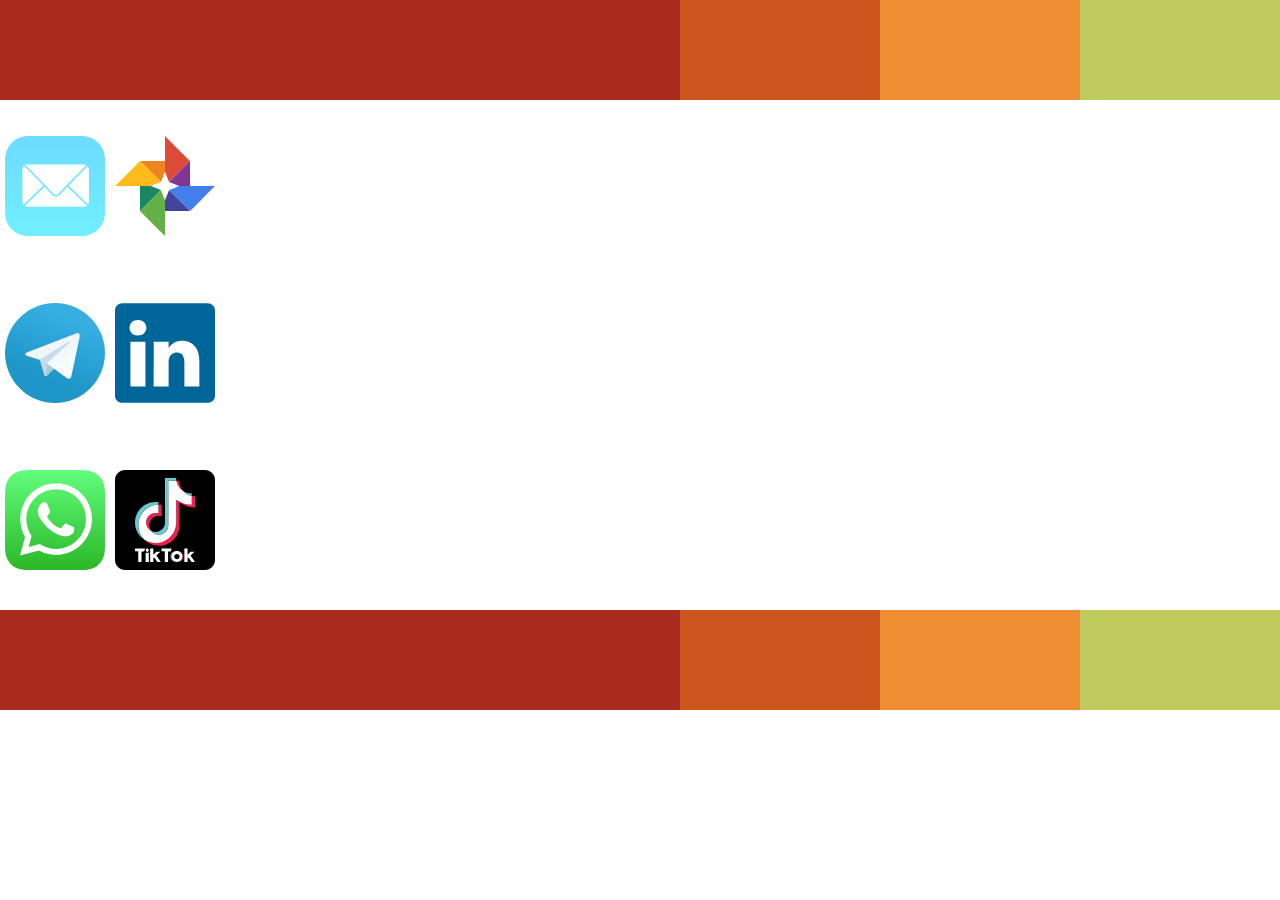
<file: exercicis/index.html>
<!DOCTYPE html>
<html lang="en">
  <head>
    <meta charset="UTF-8" />
    <meta http-equiv="X-UA-Compatible" content="IE=edge" />
    <meta name="viewport" content="width=device-width, initial-scale=1.0" />
    <link href="css/styles.css" rel="stylesheet" />
    <title>Document</title>
  </head>
  <body>
    <main>
      <article>
        <div id="uno"></div>
        <div id="dos"></div>
        <div id="tres"></div>
        <div id="cuatro"></div>
      </article>
      <div id="ICONOMIC">
        <article id="ICONS">
          <picture>
            <img src="img/mail-ios.svg" alt="mail" />
          </picture>
          <picture>
            <img src="img/telegram.svg" alt="apple" />
          </picture>
          <picture>
            <img src="img/whatsapp-icon.svg" alt="apple" />
          </picture>
        </article>
        <article id="ICONS2">
          <picture>
            <img src="img/google-photos.svg" alt="mail" />
          </picture>
          <picture>
            <img src="img/linkedin-icon-2.svg" alt="apple" />
          </picture>
          <picture>
            <img src="img/tiktok-logo.svg" alt="apple" />
          </picture>
        </article>
        <article class="video">
          <iframe src="https://www.google.com/maps/embed?pb=!1m18!1m12!1m3!1d47774.470836619796!2d2.067576614411624!3d41.54966653775388!2m3!1f0!2f0!3f0!3m2!1i1024!2i768!4f13.1!3m3!1m2!1s0x12a494fd00277675%3A0x3691e3615821df42!2sSabadell%2C%20Barcelona!5e0!3m2!1ses!2ses!4v1614203695923!5m2!1ses!2ses" width="600" height="450" style="border:0;" allowfullscreen="" loading="lazy"></iframe>
        </article>
      </div>
    </main>
    <footer>
      <div id="cinco"></div>
      <div id="seis"></div>
      <div id="siete"></div>
      <div id="ocho"></div>
    </footer>
  </body>
</html>
</file>
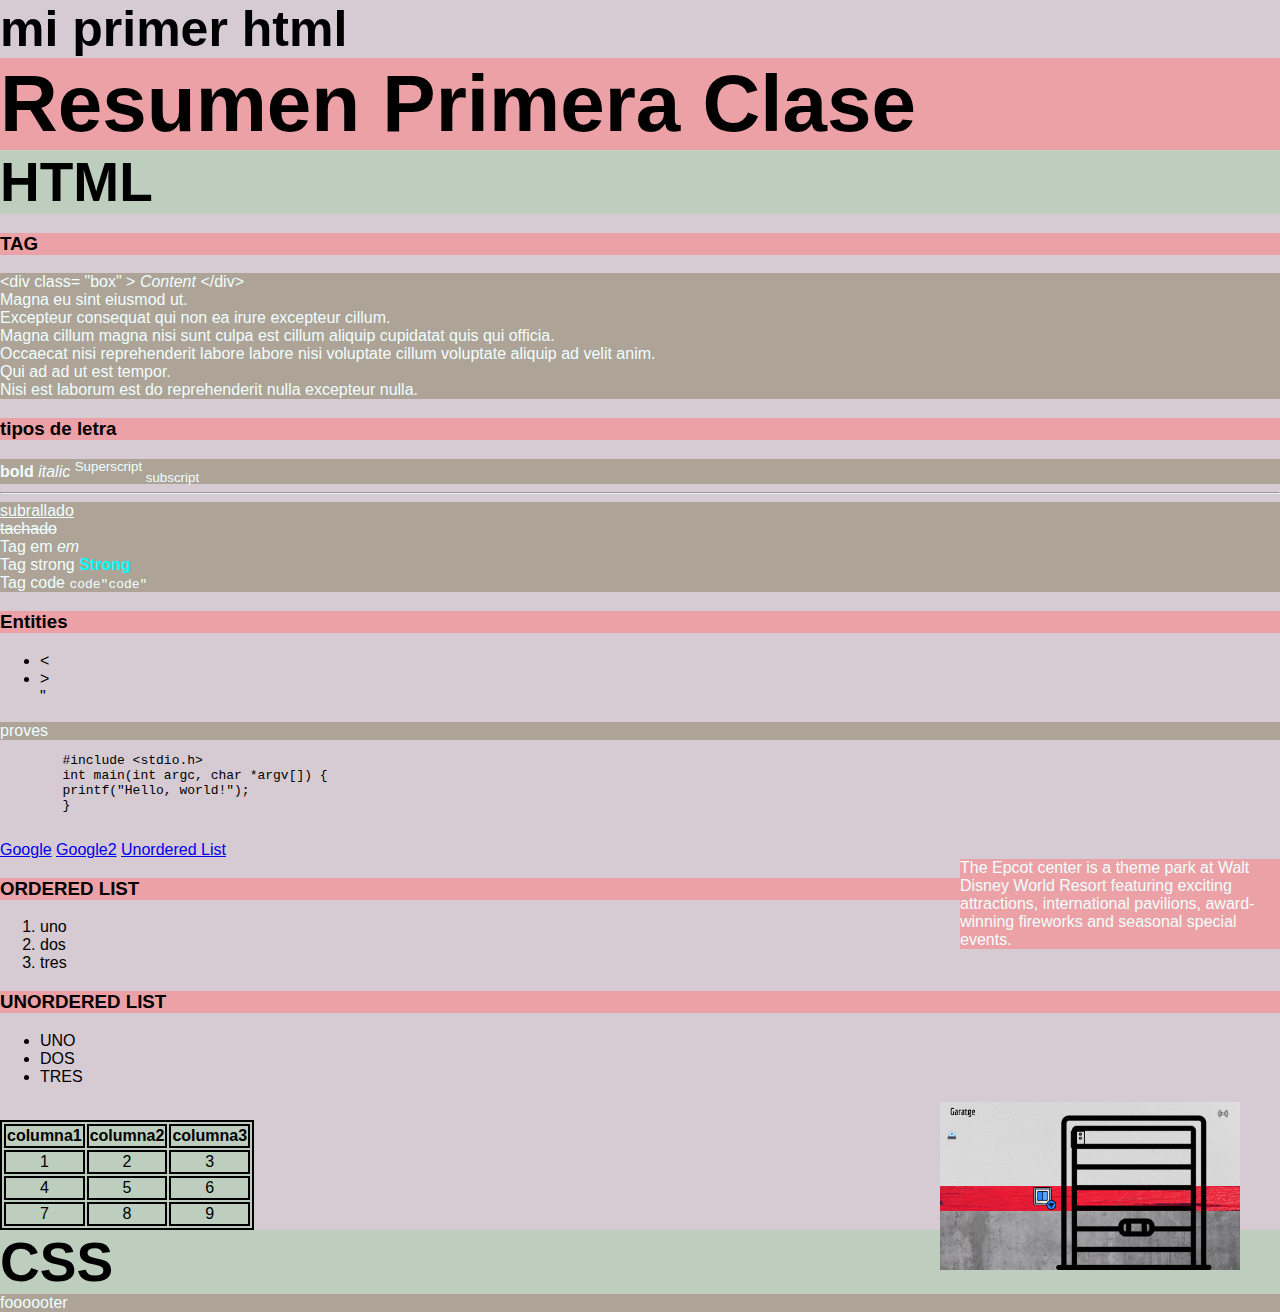
<file: exercicis/resum.html>
<!DOCTYPE html>
<html lang="ES">
  <head>
    <meta charset="utf-8" />
    <title>practica html</title>
    <link href="css/main.css" rel="stylesheet" />
    <link href="img/html-5.png" rel="icon" />
  </head>
  <body>
    <header>
      <h1>mi primer html</h1>
    </header>
    <main>
      <h1>Resumen Primera Clase</h1>
      <h2>HTML</h2>
      <h3>TAG</h3>
      <p>
        <span title="opening tag">&lt;div</span
        ><span title="Attribute"> class=</span><span title="Value"> "box"</span
        ><span title="opening tag"> &gt;</span>
        <em>Content</em>
        <span title="closing tag">&lt;/div&gt;</span>
      </p>
      <p>
        Magna eu sint eiusmod ut.<br />
        Excepteur consequat qui non ea irure excepteur cillum. <br />Magna
        cillum magna nisi sunt culpa est cillum aliquip cupidatat quis qui
        officia.<br />
        Occaecat nisi reprehenderit labore labore nisi voluptate cillum
        voluptate aliquip ad velit anim. <br />Qui ad ad ut est tempor.
        <br />Nisi est laborum est do reprehenderit nulla excepteur nulla.
      </p>
      <h3>tipos de letra</h3>
      <p>
        <b>bold </b><i>italic </i><sup>Superscript </sup><sub>subscript</sub>
      </p>
      <hr />
      <p><ins>subrallado</ins></p>
      <p><del>tachado</del></p>
      <p>Tag em <em>em</em></p>
      <p>Tag strong <strong>Strong</strong></p>
      <p>Tag code <code>code</code><code>"code"</code></p>
      <h3>Entities</h3>
      <ul>
        <li>&lt;</li>
        <li>&gt;</li>
        <lit>&quot;</lit>
      </ul>
      <div class="proves">
        <p>proves</p>
      </div>
      <pre>
        #include &lt;stdio.h&gt;
        int main(int argc, char *argv[]) {
        printf("Hello, world!");
        }
      </pre>

      <nav>
        <a href="https://google.es">Google</a>
        <a href="https://google.es">Google2</a>
        <a href="#UNORDERED_LIST">Unordered List</a>
      </nav>
      <aside>
        <p>
          The Epcot center is a theme park at Walt Disney World Resort featuring
          exciting attractions, international pavilions, award-winning fireworks
          and seasonal special events.
        </p>
      </aside>
      <h3>ORDERED LIST</h3>
      <ol>
        <li>uno</li>
        <li>dos</li>
        <li>tres</li>
      </ol>
      <h3 id="UNORDERED_LIST">UNORDERED LIST</h3>
      <ul>
        <li>UNO</li>
        <li>DOS</li>
        <li>TRES</li>
      </ul>
      <div>
        <figure>
          <img
            src="img/garatge.png"
            alt="garatge"
            title="GARATGE"
            width="300"
            align="right"
          />
        </figure>
      </div>
      <br />

      <table>
        <tr>
          <th>columna1</th>
          <th>columna2</th>
          <th>columna3</th>
        </tr>
        <tr>
          <td>1</td>
          <td>2</td>
          <td>3</td>
        </tr>
        <tr>
          <td>4</td>
          <td>5</td>
          <td>6</td>
        </tr>
        <tr>
          <td>7</td>
          <td>8</td>
          <td>9</td>
        </tr>
      </table>

      <h2>CSS</h2>
    </main>
    <footer>
      <p>foooooter</p>
    </footer>
  </body>
</html>
</file>
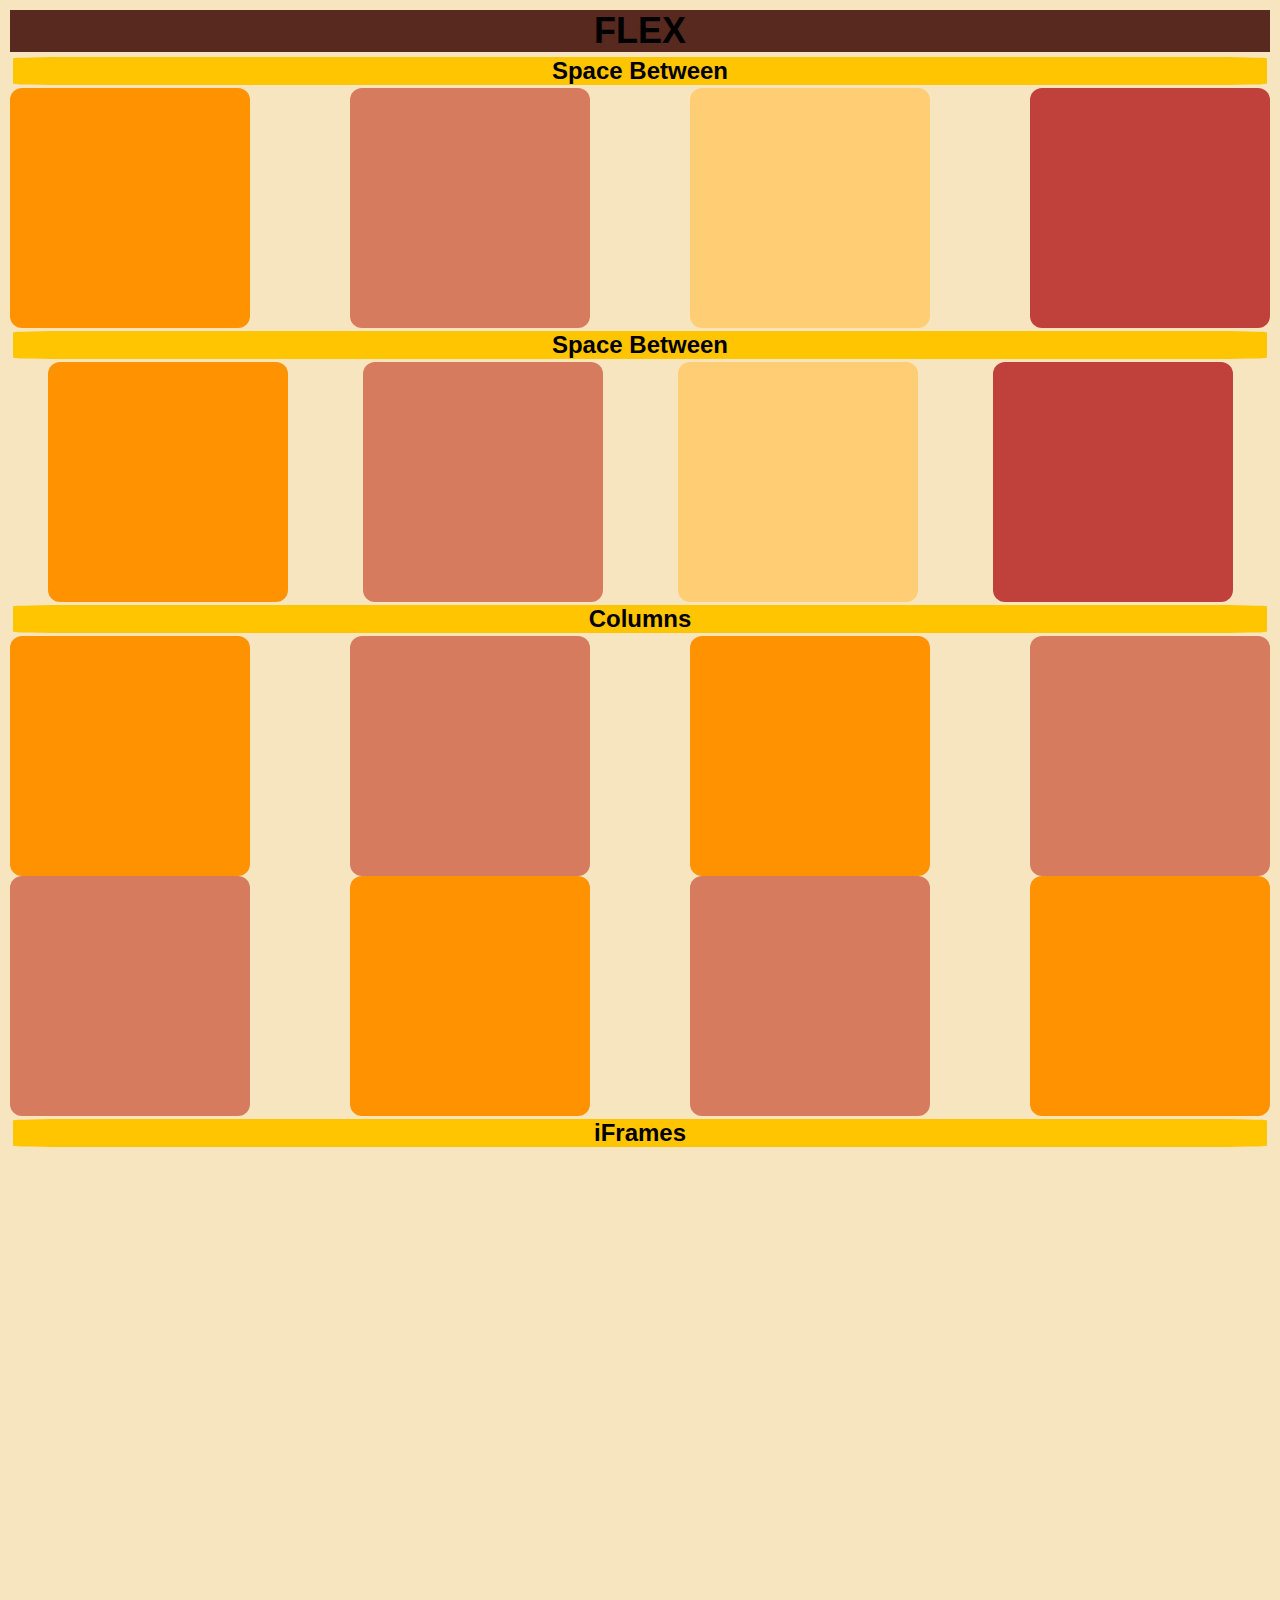
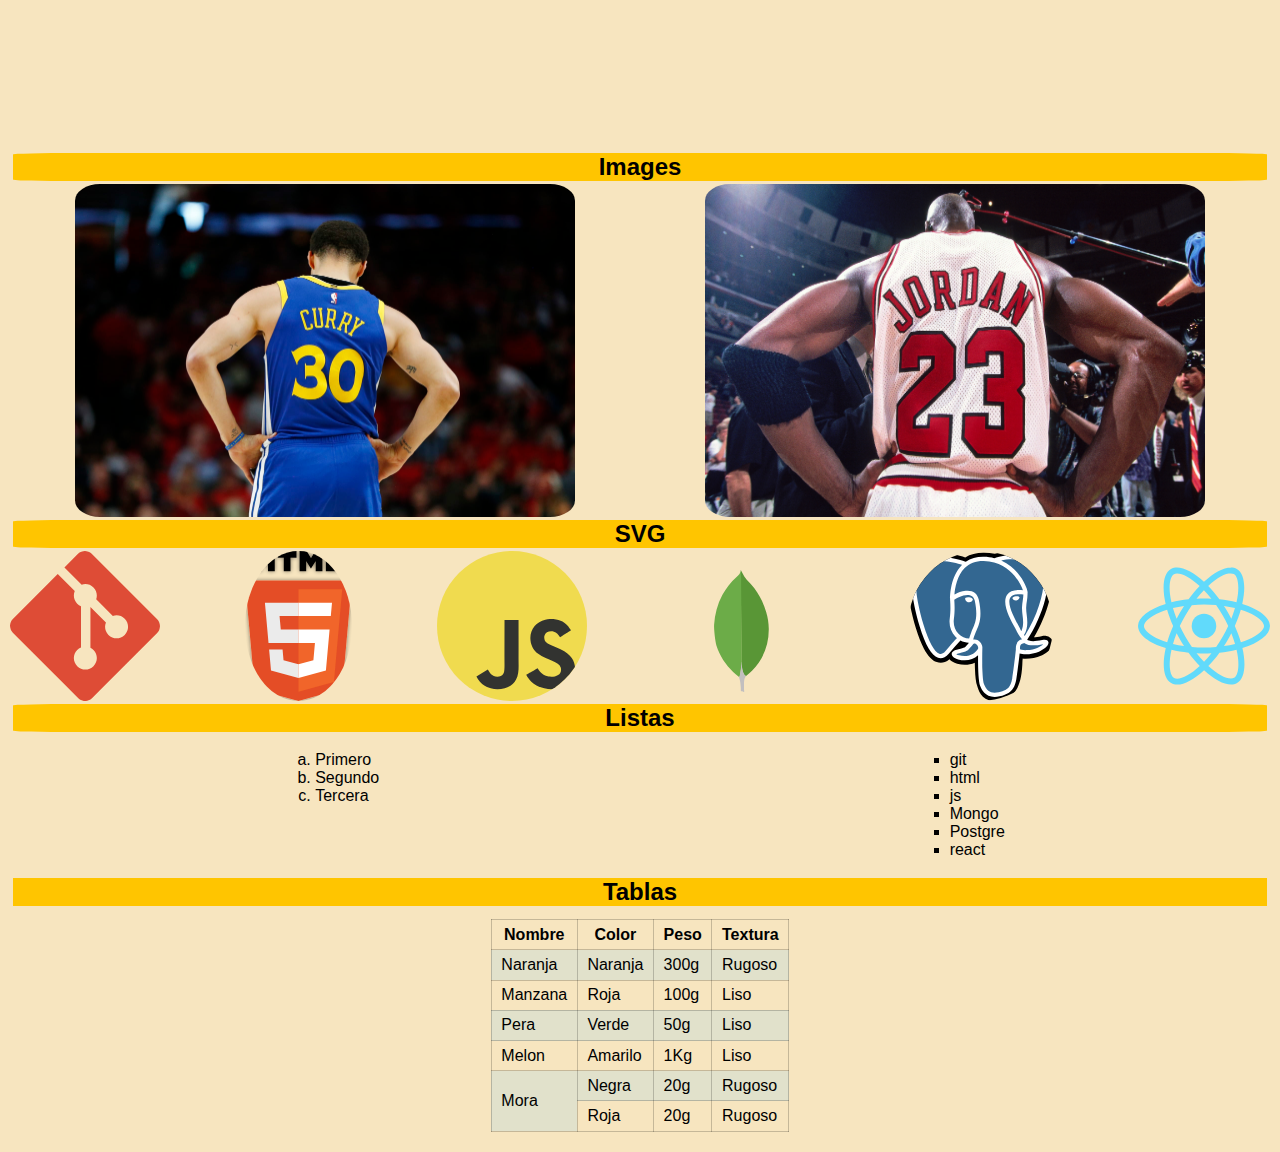
<file: exercicis/test/intex.html>
<!DOCTYPE html>
<html lang="en">
  <head>
    <meta charset="UTF-8" />
    <meta http-equiv="X-UA-Compatible" content="IE=edge" />
    <meta name="viewport" content="width=device-width, initial-scale=1.0" />
    <title>FLEX</title>
    <link href="css/styles.css" rel="stylesheet" />
  </head>
  <body>
    <header>
      <h1 class="Rounded">FLEX</h1>
    </header>
    <main>
      <article>
        <h2 class="Rounded">Space Between</h2>
        <section class="FRow SBetween">
          <div class="Orange Square Rounded"></div>
          <div class="Pink Square Rounded"></div>
          <div class="Yellow Square Rounded"></div>
          <div class="Red Square Rounded"></div>
        </section>
      </article>
      <article>
        <h2 class="Rounded">Space Between</h2>
        <section class="FRow SAround">
          <div class="Orange Square Rounded"></div>
          <div class="Pink Square Rounded"></div>
          <div class="Yellow Square Rounded"></div>
          <div class="Red Square Rounded"></div>
        </section>
      </article>
      <h2 class="Rounded">Columns</h2>
      <article class="FRow SBetween">
        <section class="FColumn SAround">
          <div class="Orange Square Rounded"></div>
          <div class="Pink Square Rounded"></div>
        </section>
        <section class="FColumnReverse SAround">
          <div class="Orange Square Rounded FBigger"></div>
          <div class="Pink Square Rounded"></div>
        </section>
        <section class="FColumn SAround">
          <div class="Orange Square Rounded"></div>
          <div class="Pink Square Rounded"></div>
        </section>
        <section class="FColumnReverse SBetween">
          <div class="Orange Square Rounded"></div>
          <div class="Pink Square Rounded"></div>
        </section>
      </article>
      <h2 class="Rounded">iFrames</h2>
      <article class="FRow SAround">
        <iframe
          src="https://www.google.com/maps/embed?pb=!1m18!1m12!1m3!1d47774.470836619796!2d2.067576614411624!3d41.54966653775388!2m3!1f0!2f0!3f0!3m2!1i1024!2i768!4f13.1!3m3!1m2!1s0x12a494fd00277675%3A0x3691e3615821df42!2sSabadell%2C%20Barcelona!5e0!3m2!1ses!2ses!4v1614203695923!5m2!1ses!2ses"
          width="600"
          h
          eight="600"
          style="border: 0"
          allowfullscreen=""
          loading="lazy"
          class="Rounded"
        ></iframe>
        <iframe
          src="https://mars.nasa.gov/maps/location/?mission=M20"
          width="600"
          height="600"
          scrolling="no"
          frameborder="0"
          allowfullscreen
          class="Rounded"
        ></iframe>
      </article>
      <h2 class="Rounded">Images</h2>
      <article class="FRow SAround">
        <img class="Rounded" src="img/Curry.jpeg" alt="Curry" width="500" />
        <img class="Rounded" src="img/Jordan.jpg" alt="Jordan" width="500" />
      </article>
      <h2 class="Rounded">SVG</h2>
      <article class="FRow SBetween">
        <img class="Circle" src="img/svg/git.svg" alt="git" />
        <img class="Circle" src="img/svg/html5.svg" alt="html" />
        <img class="Circle" src="img/svg/JS.svg" alt="js" />
        <img class="Circle" src="img/svg/mongo.svg" alt="Mongo" />
        <img class="Circle" src="img/svg/postgresql.svg" alt="PostGre" />
        <img class="Circle" src="img/svg/react.svg" alt="react" />
      </article>
      <h2 class="Rounded">Listas</h2>
      <article class="FRow SAround">
        <ol>
          <li>Primero</li>
          <li>Segundo</li>
          <li>Tercera</li>
        </ol>
        <ul>
          <li>git</li>
          <li>html</li>
          <li>js</li>
          <li>Mongo</li>
          <li>Postgre</li>
          <li>react</li>
        </ul>
      </article>
      <h2>Tablas</h2>
      <article class="FRow Center">
        <table>
          <thead>
            <tr>
              <th>Nombre</th>
              <th>Color</th>
              <th>Peso</th>
              <th>Textura</th>
            </tr>
          </thead>
          <tbody>
            <tr>
              <td>Naranja</td>
              <td>Naranja</td>
              <td>300g</td>
              <td>Rugoso</td>
            </tr>
            <tr>
              <td>Manzana</td>
              <td>Roja</td>
              <td>100g</td>
              <td>Liso</td>
            </tr>
            <tr>
              <td>Pera</td>
              <td>Verde</td>
              <td>50g</td>
              <td>Liso</td>
            </tr>
            <tr>
              <td>Melon</td>
              <td>Amarilo</td>
              <td>1Kg</td>
              <td>Liso</td>
            </tr>
            <tr>
              <td rowspan="2">Mora</td>
              <td>Negra</td>
              <td>20g</td>
              <td>Rugoso</td>
            </tr>
            <tr>
              <td>Roja</td>
              <td>20g</td>
              <td>Rugoso</td>
            </tr>
          </tbody>
          <tfoot></tfoot>
        </table>
      </article>
    </main>
  </body>
</html>
</file>
<file: exercicis/css/styles.css>
body{
    margin: 0;
}
article{
    display: flex;
    flex-direction: row;
    justify-content:stretch;
    align-items: flex-start;
}
footer{
    display: flex;
    flex-direction: row;
    justify-content:stretch;
    align-items: flex-start;
}
#ICONOMIC{
    display: flex;
    flex-direction: row;
    justify-content:stretch;
    align-items: flex-start;
}
#ICONS{
    margin: 5px;
    display: flex;
    flex-direction: column;
    justify-content:space-around ;
    height: 500px;
}
#ICONS2{
    margin: 5px;
    display: flex;
    flex-direction: column;
    justify-content:space-around ;
    height: 500px;
}
img{
    width: 100px;
}
#uno{
    background-color: #aa2b1d; 
    height: 100px;  
    width: 200px; 
    flex: 7;
}
#dos{
    background-color: #cc561e;
    height: 100px; 
    width: 200px;
}
#tres{
    background-color: #ef8d32;
    height: 100px; 
    width: 200px;
}
#cuatro{
    background-color: #beca5c;
    width: 200px;
    height: 100px;
}
#cinco{
    background-color: #aa2b1d; 
    height: 100px;  
    width: 200px; 
    flex: 7;
}
#seis{
    background-color: #cc561e;
    height: 100px; 
    width: 200px;
}
#siete{
    background-color: #ef8d32;
    height: 100px; 
    width: 200px;
}
#ocho{
    background-color: #beca5c;
    width: 200px;
    height: 100px;
}
.video{
    height: 500px;
    width: 700px;
    display: flex;
    flex-direction: column;
    justify-content: center;
    align-content: center;
}
 iframe{    
    height: 400px;
}
</file>
<file: exercicis/css/main.css>
body {
  font-family: Arial;
  background-color: #d6cbd3;
  margin :0;
}
header h1 {
  background-color: #d6cbd3;
  font-size: 50px;
}
h1 {
  background-color: #eca1a6;
  color: black;
  margin: 0;
  padding: 0;
  font-size: 80px;
}
h2 {
  background-color: #bdcebe;
  font-size: 55px;
  margin: 0px;
  border: black;
}
h3 {
  background-color: #eca1a6;
}
p {
  background-color: #ada397;
  color: azure;
  margin: 0;
}
strong {
  color: aqua;
}
aside {
  width: 20rem;
  float: right;
  display: block;
}
aside p {
  background-color: #eca1a6;
}
table,
th,
td {
  border: 2px solid black;
  background-color: #bdcebe;
  text-align: center;
}
</file>
<file: exercicis/test/css/styles.css>
body {
  font-family: Arial, Helvetica, sans-serif;
  background-color: #f7e5bf;
  margin: 10px;
}
header {
  background-color: #57291f;
  font-size: large;
  margin: 0;
}

.FRow {
  display: flex;
  flex-direction: row;
}
.FColumn {
  display: flex;
  flex-direction: column;
}
.FColumnReverse {
  display: flex;
  flex-direction: column-reverse;
}
.SBetween {
  justify-content: space-between;
}
.SAround {
  justify-content: space-around;
}
.Stretch {
  justify-content: stretch;
}
.Center {
  justify-content: center;
}
.FBigger {
  flex: auto;
}
h1 {
  text-align: center;
  margin: 5px;
}
h2 {
  text-align: center;
  font-size: 1.5rem;
  background-color: #ffc500;
  margin: 3px;
}
.Red {
  background-color: #c0413b;
}
.Yellow {
  background-color: #ffcd73;
}
.Orange {
  background-color: #ff9200;
}
.Pink {
  background-color: #d77b5f;
}
.Square {
  width: 15rem;
  height: 15rem;
}
.Rounded {
  border-radius: 5%;
}
.Circle {
  border-radius: 50%;
  height: 150px;
}
ol {
  list-style-type: lower-alpha;
}
ul {
  list-style-type: square;
  list-style-position: outside;
}
table {
  border-collapse: collapse;
  margin:10px;
}
table td,
table th {
  border: 1px solid rgba(0, 0, 0, 0.2);
  padding: 0.35rem 0.6rem;
}
table tbody tr:nth-child(odd) {
  background-color: rgba(173, 216, 230, 0.294);
}
</file>
